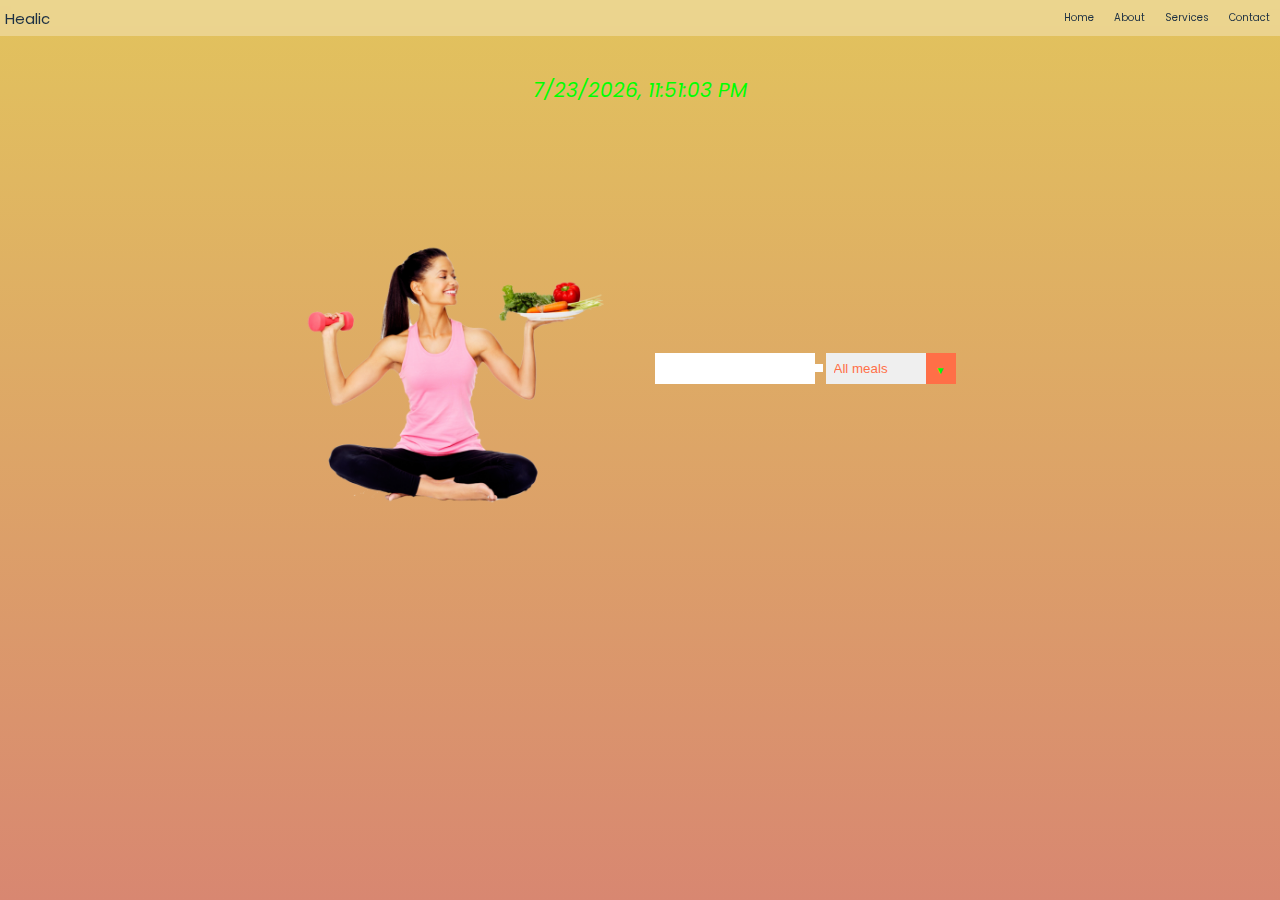
<file: our_services/diet/index.html>
<!DOCTYPE html>
<html lang="en">
  <head>
    <meta charset="UTF-8" />
    <meta name="viewport" content="width=device-width, initial-scale=1.0" />
    <link
      href="https://fonts.googleapis.com/css2?family=Poppins&display=swap"
      rel="stylesheet"
    />
    <link
      rel="stylesheet"
      href="https://cdnjs.cloudflare.com/ajax/libs/font-awesome/5.13.0/css/all.min.css"
      integrity="sha256-h20CPZ0QyXlBuAw7A+KluUYx/3pK+c7lYEpqLTlxjYQ="
      crossorigin="anonymous"
    />
    <link rel="stylesheet" href="./style.css" />
    <title>Diet App</title>
  </head>
  <body>
    <nav class="navbar">

        <div class="brand-title">Healic</div>


        <div class="navbar-links">
            <ul>
                <li><a href="#">Home</a></li>
                <li><a href="#about">About</a></li>
                <li><a href="#services">Services</a></li>
                <li><a href="#contact">Contact</a></li>
            </ul>
        </div>
    </nav>

    <div class="menu-wrap">
        <input type="checkbox" class="toggler">
        <div class="hamburger">
            <div></div>
        </div>
        <div class="menu">
            <div>
                <div>
                    <ul>
                        <li><a href="../index.html">Home</a></li>
                        <li><a href="#">About</a></li>
                        <li><a href="#">Services</a></li>
                        <li><a href="#">Contact</a></li>
                    </ul>
                </div>
            </div>
        </div>
    </div>
    <header>
      <p id="datetime"></p>
    </header>
    <main>
      <img src="fitnes.png" alt="Missing Image" class="background-img" />

      <section>
        <form>
          <input type="text" class="todo-input" />
          <button class="todo-button" type="submit">
            <i class="fas fa-plus-square"></i>
          </button>
          <div class="select">
            <select name="todos" class="filter-todo">
              <option value="all">All meals</option>
              <option value="completed">Completed</option>
              <option value="uncompleted">Uncompleted</option>
            </select>
          </div>
        </form>
        <div class="todo-container">
          <ul class="todo-list"></ul>
        </div>
      </section>
    </main>
    <script src="./app.js"></script>
  </body>
</html>
</file>
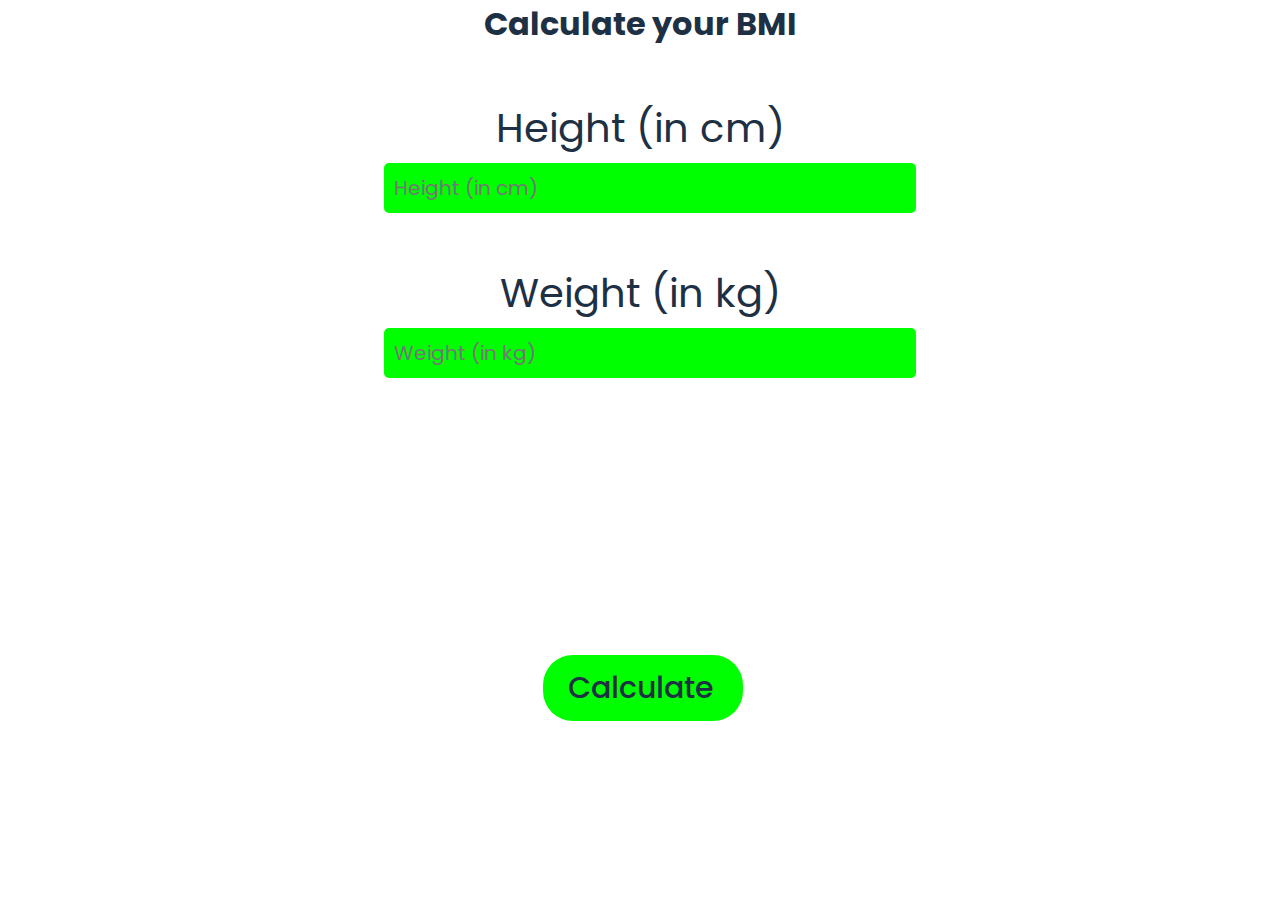
<file: our_services/BMI/bmi.html>
<!DOCTYPE html>
<html>

<head>
	<link rel="stylesheet" href="./bmi.css">
	<script src="bmi.js"></script>
</head>
<title>Calculate your BMI</title>

<body>
	
	<div class="container">
		<h1>Calculate your BMI</h1>
        
		<p>Height (in cm)</p>

		<input type="text" id="height" placeholder="Height (in cm)">

		<p>Weight (in kg)</p>

		<input type="text" id="weight" placeholder="Weight (in kg)">

		<button id="btn">Calculate</button>

		<div id="result"></div>
	</div>
</body>

</html>
</file>
<file: our_services/diet/style.css>
* {
  margin: 0;
  padding: 0;
  box-sizing: border-box;
}
html {
  font-size: 62.5%;
}
img {
  z-index: 1;
  max-width: 550px;
}
body {
  background-color: white;
  color: #00FF00;
  font-family: "Poppins", sans-serif;
  min-height: 100vh;
}


.navbar {
  display: flex;
  position: relative;
  justify-content: space-between;
  align-items: center;
  background-color: rgba(255,255,255,0.3);
  backdrop-filter: blur(5px);
  color: #1D3044;
 position: fixed;
  width: 100vw;
  z-index: 10000;
}

.brand-title {
  font-size: 1.5rem;
  margin: .5rem;
}

.navbar-links {
  height: 100%;
}

.navbar-links ul {
  display: flex;
  margin: 0;
  padding: 0;
}

.navbar-links li {
  list-style: none;
}

.navbar-links li a {
  display: block;
  text-decoration: none;
  color: #1D3044;
  padding: 1rem;
  transition: 0.5s;
}

.navbar-links li a:hover {
  font-size: 2ch;
}

.menu-wrap {
  position: fixed;
  top: 0;
  margin-left: 95vw;
  z-index: 1000000;
  display: none;  
}

.menu-wrap .toggler {
  position: absolute;
  top: 0;
  left: 0;
  z-index: 100000;
  cursor: pointer;
  width: 50px;
  height: 50px;
  opacity: 0;
}

.menu-wrap .hamburger {
  position: absolute;
  top: 0;
  left: 0;
  z-index: 1;
  width: 60px;
  height: 60px;
  padding: 1rem;
  display: flex;
  align-items: center;
  justify-content: center;
} 

/* Hamburger Line */
 .menu-wrap .hamburger > div {
  position: relative;
  flex: none;
  width: 100%;
  height: 2px;
  background: #000;
  display: flex;
  align-items: center;
  justify-content: center;
  transition: all 0.4s ease;
} 

/* Hamburger Lines - Top & Bottom */
 .menu-wrap .hamburger > div::before,
.menu-wrap .hamburger > div::after {
  content: '';
  position: absolute;
  z-index: 1;
  top: -10px;
  width: 100%;
  height: 2px;
  background: inherit;
} 

/* Moves Line Down */
 .menu-wrap .hamburger > div::after {
  top: 10px;
} 

/* Toggler Animation */
 .menu-wrap .toggler:checked + .hamburger > div {
  transform: rotate(135deg);
} 

/* Turns Lines Into X */
.menu-wrap .toggler:checked + .hamburger > div:before,
.menu-wrap .toggler:checked + .hamburger > div:after {
  top: 0;
  transform: rotate(90deg);
} 

/* Rotate On Hover When Checked */
 .menu-wrap .toggler:checked:hover + .hamburger > div {
  transform: rotate(225deg);
} 

/* Show Menu */
 .menu-wrap .toggler:checked ~ .menu {
  visibility: visible;
}

.menu-wrap .toggler:checked ~ .menu > div {
  transform: scale(1);
  transition-duration: var(--menu-speed);
}

.menu-wrap .toggler:checked ~ .menu > div > div {
  opacity: 1;
  transition:  opacity 0.4s ease 0.4s;
}

.menu-wrap .menu {
  position: fixed;
  top: 0;
  left: 0;
  width: 100%;
  height: 100%;
  visibility: hidden;
  overflow: hidden;
  display: flex;
  align-items: center;
  justify-content: center;
}

.menu-wrap .menu > div {
  background: rgba(29, 48, 68, 0.7);
  border-radius: 50%;
  width: 200vw;
  height: 200vw;
  display: flex;
  flex: none;
  align-items: center;
  justify-content: center;
  transform: scale(0);
  transition: all 0.4s ease;
}

.menu-wrap .menu > div > div {
  text-align: center;
  max-width: 90vw;
  max-height: 100vh;
  opacity: 0;
  transition: opacity 0.4s ease;
}

.menu-wrap .menu > div > div > ul > li {
  list-style: none;
  color: #fff;
  font-size: 1.5rem;
  padding: 1rem;
  font-family: 'Poppins', sans-serif;
  font-weight:200;
}

.menu-wrap .menu > div > div > ul > li > a {
  color: inherit;
  text-decoration: none;
  transition: color 0.4s ease;
}
 
@media (max-width: 800px) {
  .navbar {
      flex-direction: column;
      align-items: flex-start;
  }

  .menu-wrap {
      display: flex;
      margin-left: 92vw;
      margin-top:-1vw;
  }

  .navbar-links {
      display: none;
      width: 100%;
  }

  .navbar-links ul {
      width: 100%;
      flex-direction: column;
  }

  .navbar-links ul li {
      text-align: center;
  }

  .navbar-links ul li a {
      padding: .5rem 1rem;
  }

  .navbar-links.active {
      display: flex;
  }
}

@media (max-width: 630px) {
  .menu-wrap{
    margin-left: 90vw;
  }
}

@media (max-width: 465px) {
  .menu-wrap{
    margin-left: 85vw;
  }
}

@media (max-width: 300px) {
  .menu-wrap{
    margin-left: 80vw;
  }
}

.show{
  right: 0;
}



header {
  font-size: 1.5rem;
  font-style: italic;
  min-height: 20vh;
  margin-bottom: 5rem;
}
header,
form {
  display: flex;
  justify-content: center;
  align-items: center;
}

main,
header {
  display: flex;
  justify-content: first baseline;
  align-items: center;
  flex-wrap: wrap;
}
main {
  margin-left: 5rem;
}
form input,
form button {
  padding: 0.4rem;
  font-size: 2rem;
  border: none;
  background: white;
}
form button {
  color: #d88771;
  background: white;
  cursor: pointer;
  transition: all 0.3s ease;
  -webkit-transition: all 0.3s ease;
  -moz-transition: all 0.3s ease;
  -ms-transition: all 0.3s ease;
  -o-transition: all 0.3s ease;
}
form button:hover {
  background: #d88771;
  color: white;
}
.todo-container {
  display: flex;
  justify-content: center;
  align-items: center;
}

.todo-container,
form {
  display: flex;
}
.todo-container {
  display: flex;
  justify-content: flex-start;
}
.todo-list {
  min-width: 67%;
  list-style: none;
}
.todo {
  margin: 0.5rem;
  background: white;
  color: black;
  display: flex;
  font-size: 1.5rem;
  justify-content: space-between;
  align-items: center;
  transition: all 0.5s ease;
  -webkit-transition: all 0.5s ease;
  -moz-transition: all 0.5s ease;
  -ms-transition: all 0.5s ease;
  -o-transition: all 0.5s ease;
}
.todo li {
  flex-grow: 1;
}
.trash-btn,
.complete-btn {
  background: #ff6f47;
  color: white;
  padding: 1rem;
  cursor: pointer;
  font-size: 2rem;
  border: none;
}
.complete-btn {
  background: rgb(73, 204, 73);
}
.todo-item {
  padding: 0rem 0.5rem;
}
.fa-trash,
.fa-check {
  pointer-events: none;
}
.completed {
  text-decoration: line-through;
  opacity: 0.5;
}
.fall {
  transform: translateY(8rem) rotateZ(20deg);
  opacity: 0;
  -webkit-transform: translateY(8rem) rotateZ(20deg);
  -moz-transform: translateY(8rem) rotateZ(20deg);
  -ms-transform: translateY(8rem) rotateZ(20deg);
  -o-transform: translateY(8rem) rotateZ(20deg);
}
select {
  -webkit-appearance: none;
  -moz-appearance: none;
  appearance: none;
  outline: none;
  border: none;
}
.select {
  margin: 1rem;
  position: relative;
  overflow: hidden;
}
select {
  color: #ff6f47;
  width: 13rem;
  cursor: pointer;
  padding: 0.8rem;
}
.select::after {
  content: "\25BC";
  position: absolute;
  background: #ff6f47;
  top: 0;
  right: 0;
  padding: 1rem;
  pointer-events: none;
  transition: all 0.3s ease;
  -webkit-transition: all 0.3s ease;
  -moz-transition: all 0.3s ease;
  -ms-transition: all 0.3s ease;
  -o-transition: all 0.3s ease;
}
.select:hover::after {
  background: white;
  color: #ff6f47;
}


#datetime {
  font-size: 3rem;
}


@media screen and (min-width: 320px) {
  form {
    padding-right: 7rem;
    margin-left: 0.5rem;
  }
  img {
    padding-right: 5rem;
    max-width: 350px;
  }
  form input {
    max-width: 155px;
  }
  body {
    background-image: linear-gradient(180deg, #e2c35d, #d88771);
  }
  #datetime {
    font-size: 2rem;
  }
  main,
  header,
  img {
    display: flex;
    justify-content: center;
    align-items: center;
  }
  main {
    align-items: center;
    justify-content: center;
  }
  .todo-list {
    min-width: 77%;
  }
  .trash-btn,
  .complete-btn {
    padding: 0.5rem;
  }
  .select {
    margin: 0;
  }
}
@media screen and (min-width: 360px) {
  .todo {
    margin-left: 0.5rem;
  }
}
@media screen and (min-width: 375px) {
  .todo {
    margin-left: 0.5rem;
  }
}
@media screen and (min-width: 425px) {
  .todo {
    margin-left: 0.5rem;
  }
}
@media screen and (min-width: 320px) and (max-width: 768px) {
  .filter-todo {
    width: 3rem;
  }
}
@media screen and (min-width: 768px) {
  .todo {
    margin-left: 0;
  }
  form input {
    max-width: 160px;
  }
  form {
    margin-left: 0;
  }
}
@media screen and (min-width: 768px) and (max-width: 785px) {
  .filter-todo {
    width: 3rem;
  }
}
@media screen and (min-width: 785px) {
  .filter-todo {
    width: 3rem;
    margin-left: 0.3rem;
  }
  .todo-list {
    min-width: 77.5%;
  }
}
@media screen and (min-width: 1024px) {
  .filter-todo {
    width: 13rem;
    margin-left: 0.3rem;
  }
  .todo-list {
    min-width: 83%;
  }
}
@media screen and (min-width: 1600px) and (max-width: 2000px) {
  main {
    justify-content: center;
    align-items: center;
  }
  .todo-item {
    font-size: 2rem;
  }
  .todo-list {
    min-width: 83.5%;
  }
  .todo-input {
    font-size: 2rem;
  }
  .todo-button {
    font-size: 3rem;
  }
  select {
    padding: 1.3rem 0;
  }
  form input {
    padding: 1rem;
  }
  .select::after {
    content: "\25BC";
    position: absolute;
    background: #ff6f47;
    top: 0;
    right: 0;
    padding: 1.4rem;
    pointer-events: none;
    transition: all 0.3s ease;
    -webkit-transition: all 0.3s ease;
    -moz-transition: all 0.3s ease;
    -ms-transition: all 0.3s ease;
    -o-transition: all 0.3s ease;
  }
  .complete-btn,
  .trash-btn {
    padding: 1rem;
  }
}
@media screen and (min-width: 2000px) and (max-width: 2560px) {
  main {
    justify-content: center;
    align-items: center;
  }
  .todo-item {
    font-size: 3rem;
  }
  .todo-list {
    min-width: 86%;
  }
  .todo-input {
    font-size: 3rem;
    padding: 1.3rem;
  }
  .todo-button {
    font-size: 4.5rem;
  }
  select {
    padding: 1.9rem;
    font-size: 1.8rem;
  }
  .filter-todo {
    width: 19rem;
  }
  form input {
    padding: 1rem;
  }
  form {
    margin-bottom: 1rem;
  }
  img {
    max-width: 800px;
  }
  .complete-btn,
  .trash-btn {
    padding: 2rem;
  }
  #datetime {
    font-size: 5rem;
  }
  .select::after {
    content: "\25BC";
    position: absolute;
    background: #ff6f47;
    top: 0;
    right: 0;
    padding: 2.5rem;
    pointer-events: none;
    transition: all 0.3s ease;
    -webkit-transition: all 0.3s ease;
    -moz-transition: all 0.3s ease;
    -ms-transition: all 0.3s ease;
    -o-transition: all 0.3s ease;
  }
}
@media screen and (min-width: 2560px) and (max-width: 4000px) {
  main {
    justify-content: center;
    align-items: center;
  }
  .todo-item {
    font-size: 3rem;
  }
  .todo-list {
    min-width: 86%;
  }
  .todo-input {
    font-size: 3rem;
    padding: 1.3rem;
  }
  .todo-button {
    font-size: 4.5rem;
  }
  select {
    padding: 1.9rem;
    font-size: 1.8rem;
  }
  .filter-todo {
    width: 19rem;
  }
  form input {
    padding: 1rem;
  }
  form {
    margin-bottom: 1rem;
  }
  img {
    max-width: 800px;
  }
  .complete-btn,
  .trash-btn {
    padding: 2rem;
  }
  #datetime {
    font-size: 5rem;
  }
  .select::after {
    content: "\25BC";
    position: absolute;
    background: #ff6f47;
    top: 0;
    right: 0;
    padding: 2.5rem;
    pointer-events: none;
    transition: all 0.3s ease;
    -webkit-transition: all 0.3s ease;
    -moz-transition: all 0.3s ease;
    -ms-transition: all 0.3s ease;
    -o-transition: all 0.3s ease;
  }
}
</file>
<file: our_services/BMI/bmi.css>
@import url('https://fonts.googleapis.com/css2?family=Poppins:wght@200;300;400;500;600;700;800;900&display=swap');

*{
	padding: 0;
	margin: 0;
	background: white;
}


h1,p,ul{
	margin: 0;
  }
  
  ul{
	padding: 0;
	list-style: none;
  }
  
  a{
	text-decoration: none;
  }
  
  img{
	max-width: 100%;
	height: auto;
  }
  
  
  .header{
	width: 100%;
	position: fixed;
	top: 0;
	left: 0;
	z-index: var(--z-fixed);
  }
  
  
  .nav{
	height: var(--header-height);
	display: flex;
	justify-content: space-between;
	background-color: #fff;
	align-items: center;
	position:fixed;
	width: 100%;
	box-shadow: 0 0 5px #121212;
  }
  
  .navtestlink {
	border: 1px solid var(--first-color-dark);
	padding: 10px;
  }
  
  .navlink.active {
	color: var(--first-color-dark)
  }
  
  @media screen and (max-width: 768px){
	.navmenu{
	  position: fixed;
	  top: 0;
	  right: -100%;
	  width: 70%;
	  height: 100%;
	  padding: 3.5rem 1.5rem 0;
	  background: rgba(255,255,255,.3);
	  backdrop-filter: blur(10px);
	  transition: .5s;
	}
  }
  
  .navclose{
	position: absolute;
	top: .75rem;
	right: 1rem;
	font-size: 1.5rem;
	cursor: pointer;
  }
  
  .navitem{
	margin-bottom: 2rem;
  }
  
  .navclose, .navlink, .navBrand, .navtoggle{
	color: var(--black-color);
	transition: 0.3s;
  }
  
  .navlink:hover{
	color: var(--first-color-dark);
  }
  
  .navtoggle{
	font-size: 1.5rem;
	cursor: pointer;
	margin: 10px;
  }

.container h1{
	color: #1D3044;
	text-decoration: uppercase;
	display: flex;
	position: relative;
	width: 100%;
	justify-content: center;
	font-family: "Poppins", sans-serif;
}


.container p{
	margin-top: 50px;
	font-weight: 400;
	font-size: 40px;
	color: #1D3044;
	display: flex;
	position: relative;
	width: 100%;
	justify-content: center;
	font-family: "Poppins", sans-serif;
}


.container input{
	display: flex;
	position: relative;
	align-items: center;
	font-family: "Poppins", sans-serif;
	background: #00FF00;
}

#height{
	width: 40vw;
	margin: 5px 0;
    font-size: 20px;
    padding: 10px;
    border-radius: 5px;
    left: 30%;
    border: none;
    color: #1D3044;
}

#weight{
	margin: 5px 0;
    font-size: 20px;
    width: 40vw;
    padding: 10px;
    border-radius: 5px;
    left: 30%;
    border: none;
    color: #1D3044;
    background-color: #00FF00;
}

.container button{
	overflow-x: hidden;
	display: flex;
	position: absolute;
	margin: 25px;
	width: 200px;
	align-items: center;
	text-align: center;
	font-family: "Poppins", sans-serif;
}


#btn{
	margin-top: 25px;
	font-size: 30px;
	position: absolute;
	top: 70%;
	font-family: "Poppins", sans-serif;	
	font-weight: 500;
	right: 40%;
	background: #00FF00;
	color: #1D3044;
	border-radius: 30px;
	padding: 10px 25px;
	cursor: pointer;
	border: none;

}


.container #result{
	align-items: center;
}



#result{
	background: white;
	color: #1D3044;
	font-family: "Poppins", sans-serif;
	font-weight: 300;
	font-size: 20px;
	position: absolute;
	top: 90%;
	left: 43%;
}
</file>
